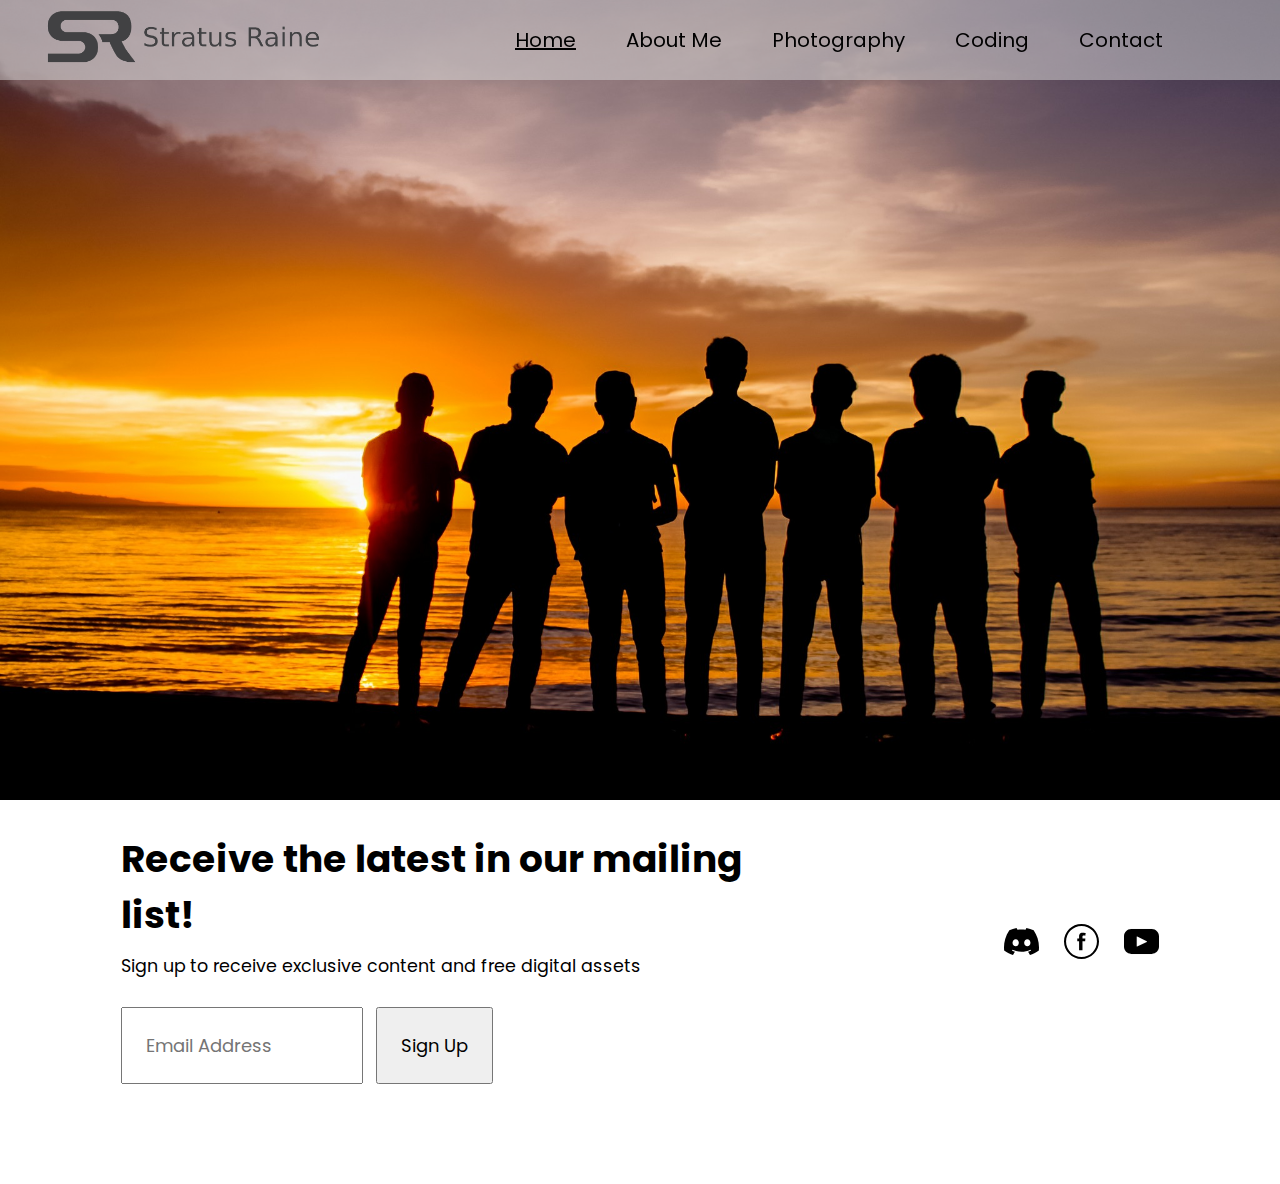
<file: index.html>
<!DOCTYPE html>
<html lang="en">
  <head>
    <meta charset="UTF-8" />
    <meta http-equiv="X-UA-Compatible" content="IE=edge" />
    <link
      href="https://fonts.googleapis.com/css?family=Poppins"
      rel="stylesheet"
    />
    <meta name="viewport" content="width=device-width, initial-scale=1.0" />
    <title>Blog — Stratus Raine</title>
    <link rel="stylesheet" href="styles.css" />
  </head>
  <body>
    <div id="home-background"></div>
    <header>
      <div class="navigation">
        <input type="checkbox" id="drop-menu" />
        <div class="nav-logo">
          <img
            src="images\logo.png"
            class="nav-title"
            alt="Stratus Raine's Website"
          />
        </div>
        <div class="drop-button">
          <label for="drop-menu">
            <span></span>
            <span></span>
            <span></span>
          </label>
        </div>
        <div class="nav-links">
          <a href="index.html" class="active">Home</a>
          <a href="about-me.html">About Me</a>
          <a href="#photography">Photography</a>
          <a href="#coding">Coding</a>
          <a href="contact.html">Contact</a>
        </div>
      </div>
    </header>
    <footer class="foot-flex">
      <div class="foot-divs">
        <div class="foot-mailings">
          <h2>Receive the latest in our mailing list!</h2>
          <p>Sign up to receive exclusive content and free digital assets</p>
          <input class="email" type="email" placeholder="Email Address" />
          <button class="button" type="Submit">Sign Up</button>
        </div>
        <div class="icons">
          <img src="images/discord-icon-svgrepo-com.svg" alt="Discord Icon" />
          <img src="images\facebook-svgrepo-com.svg" alt="FB Icon" />
          <img src="images/youtube-svgrepo-com.svg" alt="Youtube Icon" />
        </div>
      </div>
    </footer>
  </body>
</html>
</file>
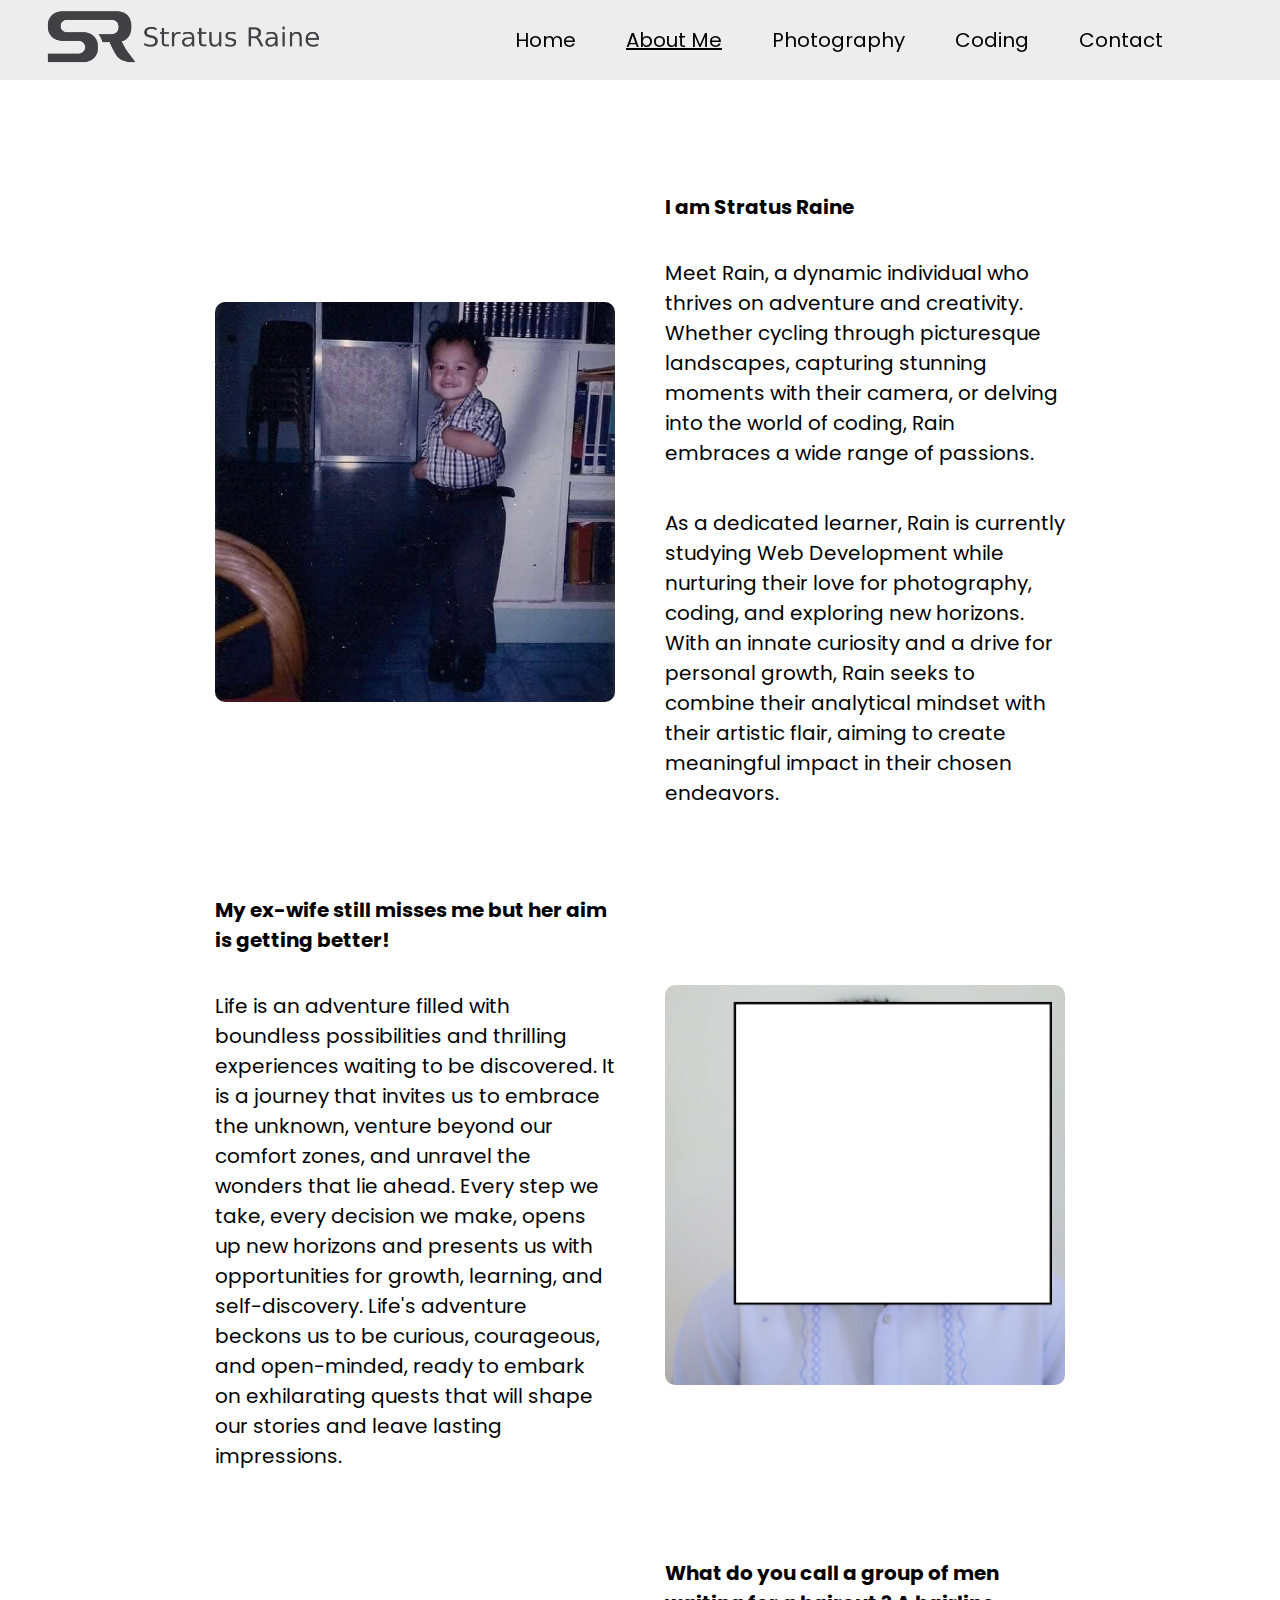
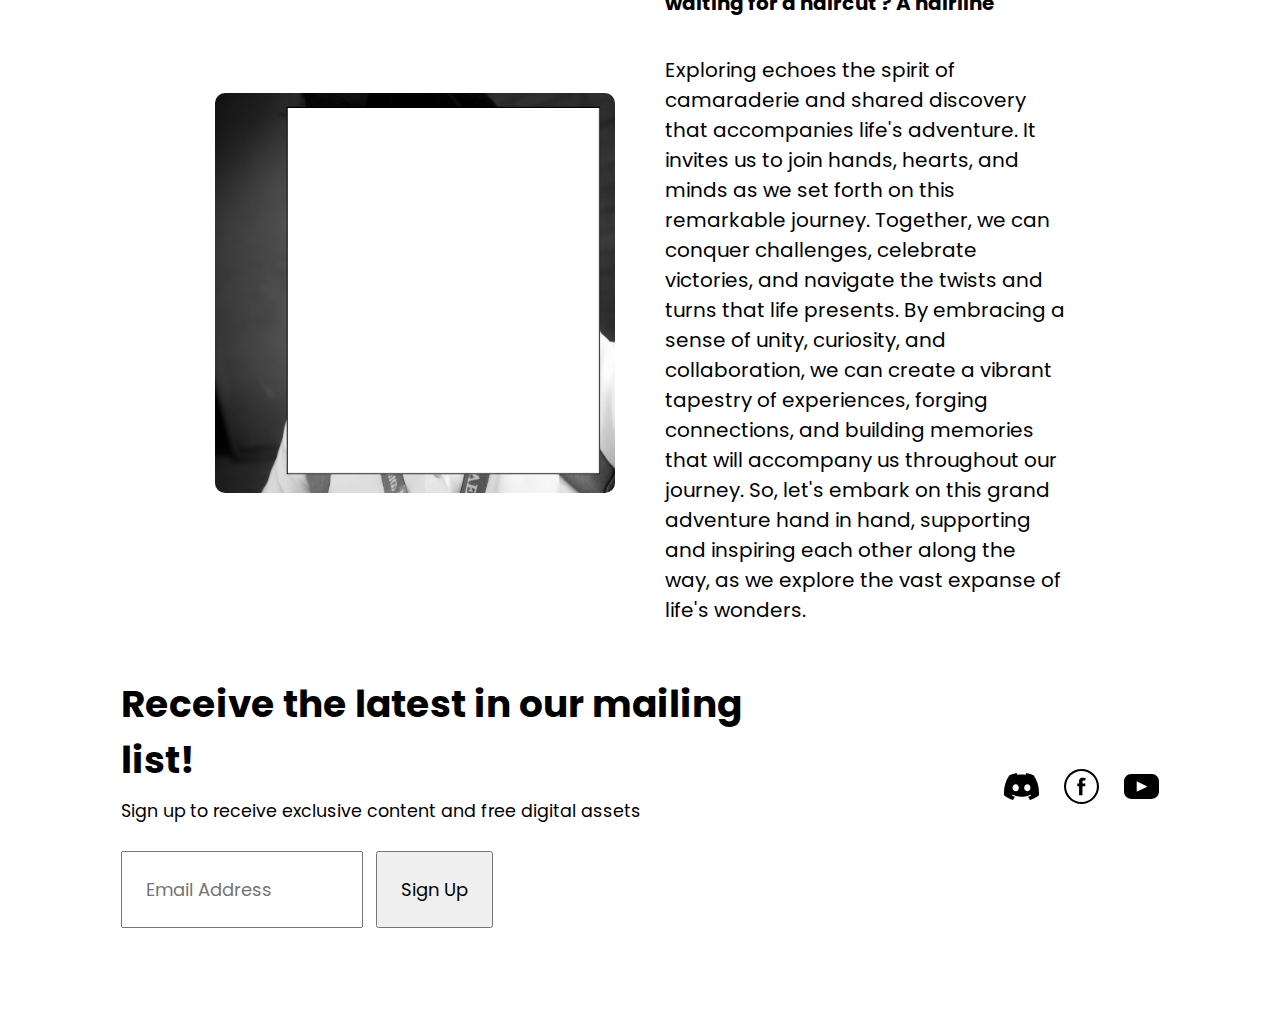
<file: about-me.html>
<!DOCTYPE html>
<html lang="en">
  <head>
    <meta charset="UTF-8" />
    <meta http-equiv="X-UA-Compatible" content="IE=edge" />
    <meta name="viewport" content="width=device-width, initial-scale=1.0" />
    <title>About Me — Stratus</title>
    <link rel="stylesheet" href="styles.css" />
    <link
      href="https://fonts.googleapis.com/css?family=Poppins"
      rel="stylesheet"
    />
  </head>
  <body>
    <header>
      <div class="navigation">
        <input type="checkbox" id="drop-menu" />
        <div class="nav-logo">
          <img
            src="images\logo.png"
            class="nav-title"
            alt="Stratus Raine's Website"
          />
        </div>
        <div class="drop-button">
          <label for="drop-menu">
            <span></span>
            <span></span>
            <span></span>
          </label>
        </div>
        <div class="nav-links">
          <a href="index.html">Home</a>
          <a href="about-me.html" class="active">About Me</a>
          <a href="#photography">Photography</a>
          <a href="#coding">Coding</a>
          <a href="contact.html">Contact</a>
        </div>
      </div>
    </header>
    <div class="block-description">
      <div class="block-unit">
        <img
          class="image"
          src="images/13165845_1123663047701348_7972171901255770501_n - Copy.jpg"
        />
        <div class="block-unit-desc">
          <h2>I am Stratus Raine</h2>
          <p>
            Meet Rain, a dynamic individual who thrives on adventure and
            creativity. Whether cycling through picturesque landscapes,
            capturing stunning moments with their camera, or delving into the
            world of coding, Rain embraces a wide range of passions.
          </p>
          <p>
            As a dedicated learner, Rain is currently studying Web Development
            while nurturing their love for photography, coding, and exploring
            new horizons. With an innate curiosity and a drive for personal
            growth, Rain seeks to combine their analytical mindset with their
            artistic flair, aiming to create meaningful impact in their chosen
            endeavors.
          </p>
        </div>
      </div>
      <div class="block-unit" id="order1">
        <div class="block-unit-desc">
          <h2>My ex-wife still misses me but her aim is getting better!</h2>
          <p>
            Life is an adventure filled with boundless possibilities and
            thrilling experiences waiting to be discovered. It is a journey that
            invites us to embrace the unknown, venture beyond our comfort zones,
            and unravel the wonders that lie ahead. Every step we take, every
            decision we make, opens up new horizons and presents us with
            opportunities for growth, learning, and self-discovery. Life's
            adventure beckons us to be curious, courageous, and open-minded,
            ready to embark on exhilarating quests that will shape our stories
            and leave lasting impressions.
          </p>
        </div>
        <img src="images/photo_2020-05-12_11-11-30 - Copy.jpg" alt="teen-me" />
      </div>
      <div class="block-unit">
        <img
          src="images/48367448_2106820799385563_7960427969934000128_o - Copy.jpg"
          alt="college me"
        />
        <div class="block-unit-desc">
          <h2>
            What do you call a group of men waiting for a haircut ? A hairline
          </h2>
          <p>
            Exploring echoes the spirit of camaraderie and shared discovery that
            accompanies life's adventure. It invites us to join hands, hearts,
            and minds as we set forth on this remarkable journey. Together, we
            can conquer challenges, celebrate victories, and navigate the twists
            and turns that life presents. By embracing a sense of unity,
            curiosity, and collaboration, we can create a vibrant tapestry of
            experiences, forging connections, and building memories that will
            accompany us throughout our journey. So, let's embark on this grand
            adventure hand in hand, supporting and inspiring each other along
            the way, as we explore the vast expanse of life's wonders.
          </p>
        </div>
      </div>
    </div>
    <footer class="foot-flex">
      <div class="foot-divs">
        <div class="foot-mailings">
          <h2>Receive the latest in our mailing list!</h2>
          <p>Sign up to receive exclusive content and free digital assets</p>
          <input class="email" type="email" placeholder="Email Address" />
          <button class="button" type="Submit">Sign Up</button>
        </div>
        <div class="icons">
          <img src="images/discord-icon-svgrepo-com.svg" alt="Discord Icon" />
          <img src="images\facebook-svgrepo-com.svg" alt="FB Icon" />
          <img src="images/youtube-svgrepo-com.svg" alt="Youtube Icon" />
        </div>
      </div>
    </footer>
  </body>
</html>
</file>
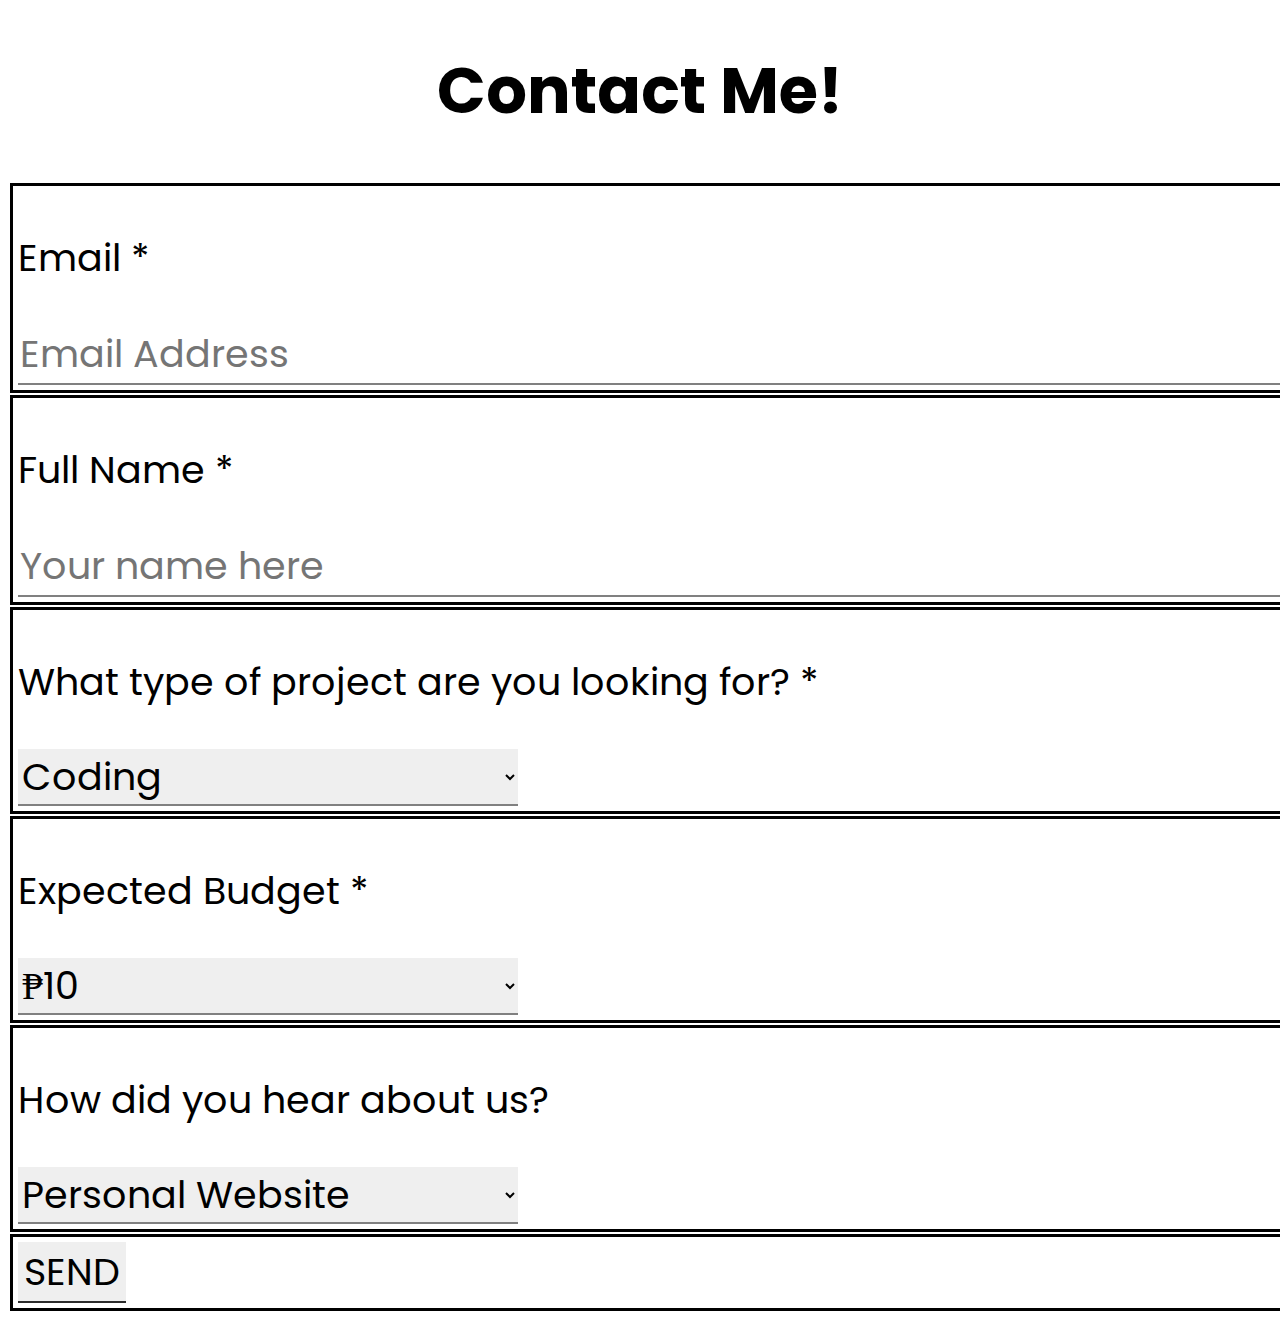
<file: contact.html>
<!DOCTYPE html>
<html lang="en">
  <head>
    <meta charset="UTF-8" />
    <meta http-equiv="X-UA-Compatible" content="IE=edge" />
    <meta name="viewport" content="width=device-width, initial-scale=1.0" />
    <link
      href="https://fonts.googleapis.com/css?family=Poppins"
      rel="stylesheet"
    />
    <link href="styles-contact.css" rel="stylesheet" />
    <title>Contact — Stratus</title>
  </head>
  <body>
    <h1 class="contact-heading">Contact Me!</h1>
    <div class="section-wrapper">
      <div class="form">
        <form action="" method="get">
          <label for="email-add" class="form-item">
            <p>Email *</p>
            <input
              size="50"
              type="email"
              placeholder="Email Address"
              required
            />
          </label>
          <label for="full-name" class="form-item">
            <p>Full Name *</p>
            <input
              size="50"
              type="text"
              placeholder="Your name here"
              required
            />
          </label>
          <label for="services" class="form-item">
            <p>What type of project are you looking for? *</p>
            <select width="500" style="width: 500px" id="services" required>
              <option value="Coding">Coding</option>
              <option value="Photography Services">Photography Services</option>
              <option value="Wedding Videography">Wedding Videography</option>
              <option value="Editing">Editing</option>
              <option value="Other">Other</option>
            </select>
          </label>
          <label for="budget" class="form-item">
            <p>Expected Budget *</p>
            <select width="500" style="width: 500px" id="budget">
              <option value="1">₱10</option>
              <option value="2">₱12</option>
              <option value="3">₱15</option>
              <option value="4">₱18</option>
              <option value="5">₱20</option>
            </select>
          </label>
          <label for="referrer" class="form-item">
            <p>How did you hear about us?</p>
            <select width="500" style="width: 500px" id="referrer">
              <option value="Personal-Website">Personal Website</option>
              <option value="Facebook">Facebook</option>
              <option value="Youtube">Youtube</option>
              <option value="Cient-Referal">Cient Referal</option>
              <option value="Other">Other</option>
            </select>
          </label>
          <label for="submit" class="form-item">
            <input type="submit" value="SEND" />
          </label>
        </form>
      </div>
      <div class="image-container">
        <img class="photo" src="images\IMG_0834.JPG" alt="my photo" />
      </div>
    </div>
  </body>
</html>
</file>
<file: styles.css>
* {
  font-family: Poppins;
  letter-spacing: 0em;
  font-size: 20px;
}

/* Header */
.navigation {
  display: flex;
  align-items: center;
  justify-content: space-around;
  position: fixed;
  top: 0;
  left: 0;
  width: 100%;
  background-color: rgba(220, 220, 220, 0.5);
  flex-wrap: wrap;
}
.nav-links {
  display: flex;
  align-items: center;
  padding-right: 50px;
  font-size: 20px;
}
.nav-links a {
  padding: 25px 25px 25px 25px;
  text-decoration: none;
  color: black;
}
.nav-links a:hover {
  background-color: rgba(0, 0, 0, 0.3);
}
.nav-links a.active {
  text-decoration: underline;
  text-decoration-color: black;
}
.nav-title {
  width: 280px;
}
label {
  cursor: pointer;
}
#drop-menu {
  display: none;
}

/* Body */
html {
  scroll-behavior: smooth;
}
body {
  margin: 0;
  padding: 0;
}
#home-background {
  background-image: url(images/28424798_1751951978205782_2017896603144667667_o.jpg);
  background-size: cover;
  background-position: center;
  height: 800px;
}
/* BODY- ABOUT ME */
.block-description {
  display: flex;
  flex-wrap: wrap;
  justify-content: center;
  align-content: center;
  gap: 50px;
  margin-top: 175px;
  /* max-width: 65%; */
}
.block-unit {
  display: flex;
  align-content: center;
  justify-content: center;
  gap: 50px;
  flex-wrap: wrap;
  align-items: center;
}
.block-unit-desc {
  display: flex;
  flex-direction: column;
  width: 400px;
}
.block-unit img {
  width: 400px;
  height: 400px;
  border-radius: 10px;
  object-fit: cover;
}
/* Footer */
.foot-divs {
  display: flex;
  justify-content: space-around;
  align-items: center;
  margin-bottom: 100px;
  width: 100%;
}
.foot-mailings {
  font-size: 50px;
  max-width: 50%;
}
.foot-mailings h2 {
  font-size: 75%;
  margin-bottom: 0px;
}
.foot-mailings p {
  font-size: 35%;
  margin-top: 10px;
}
.foot-divs img {
  width: 35px;
  object-fit: cover;
}
.icons {
  display: flex;
  gap: 25px;
}
.button,
.email {
  padding: 23px;
  font-size: large;
}
.email {
  width: 30%;
}

/*Responsive */

@media (max-width: 768px) {
  .drop-button {
    display: inline-block;
    position: absolute;
    right: 10px;
    top: 10px;
  }
  .drop-button label {
    display: inline-block;
    padding: 13px;
  }
  .drop-button label:hover,
  #drop-menu:checked ~ .drop-button label {
    background-color: rgba(0, 0, 0, 0.3);
  }
  .drop-button span {
    display: block;
    width: 30px;
    height: 3px;
    background-color: rgba(65, 65, 65, 255);
    margin-bottom: 5px;
    margin-right: 15px;
    border-radius: 10px;
  }
  .nav-links {
    position: absolute;
    display: block;
    width: 100%;
    background-color: rgba(65, 65, 65, 0.88);
    height: 0px;
    transition: height 0.3s ease-in;
    overflow-y: hidden;
    top: 68px;
    left: 0px;
    border-radius: 0 0 15px 15px;
  }
  .nav-links a {
    display: block;
    text-align: center;
  }
  #drop-menu:checked ~ .nav-links {
    height: 450px;
    overflow-y: auto;
  }
  #order1 {
    display: flex;
    flex-direction: column-reverse;
  }
}
@media (width <= 600px) {
  .foot-divs {
    display: flex;
    flex-direction: column;
    justify-content: center;
    flex-wrap: wrap;
  }
  .foot-mailings {
    font-size: 50px;
    max-width: 75%;
    margin-left: 50px;
  }
  .icons {
    display: flex;
    margin-top: 12%;
  }
}
</file>
<file: styles-contact.css>
* {
  font-family: Poppins;
  font-size: 38px;
}
.contact-heading {
  text-align: center;
  font-size: 5vw;
}
.section-wrapper {
  display: flex;
  justify-content: space-around;
  align-items: center;
}
.form-item {
  border: 3px solid black;
  padding: 5px;
  margin: 2px;
  display: block;
}
input,
select {
  outline: 0;
  border-width: 0 0 2px;
  border-color: #808080;
}
input:focus {
  border-color: #80bfff;
  outline: 1px dotted #000;
}
.image-container {
  max-width: 700px;
}
.image-container img {
  width: 100%;
}
@media (max-width: 728px) {
  .section-wrapper {
    display: flex;
    flex-direction: column;
    flex-wrap: wrap;
  }
}
</file>
